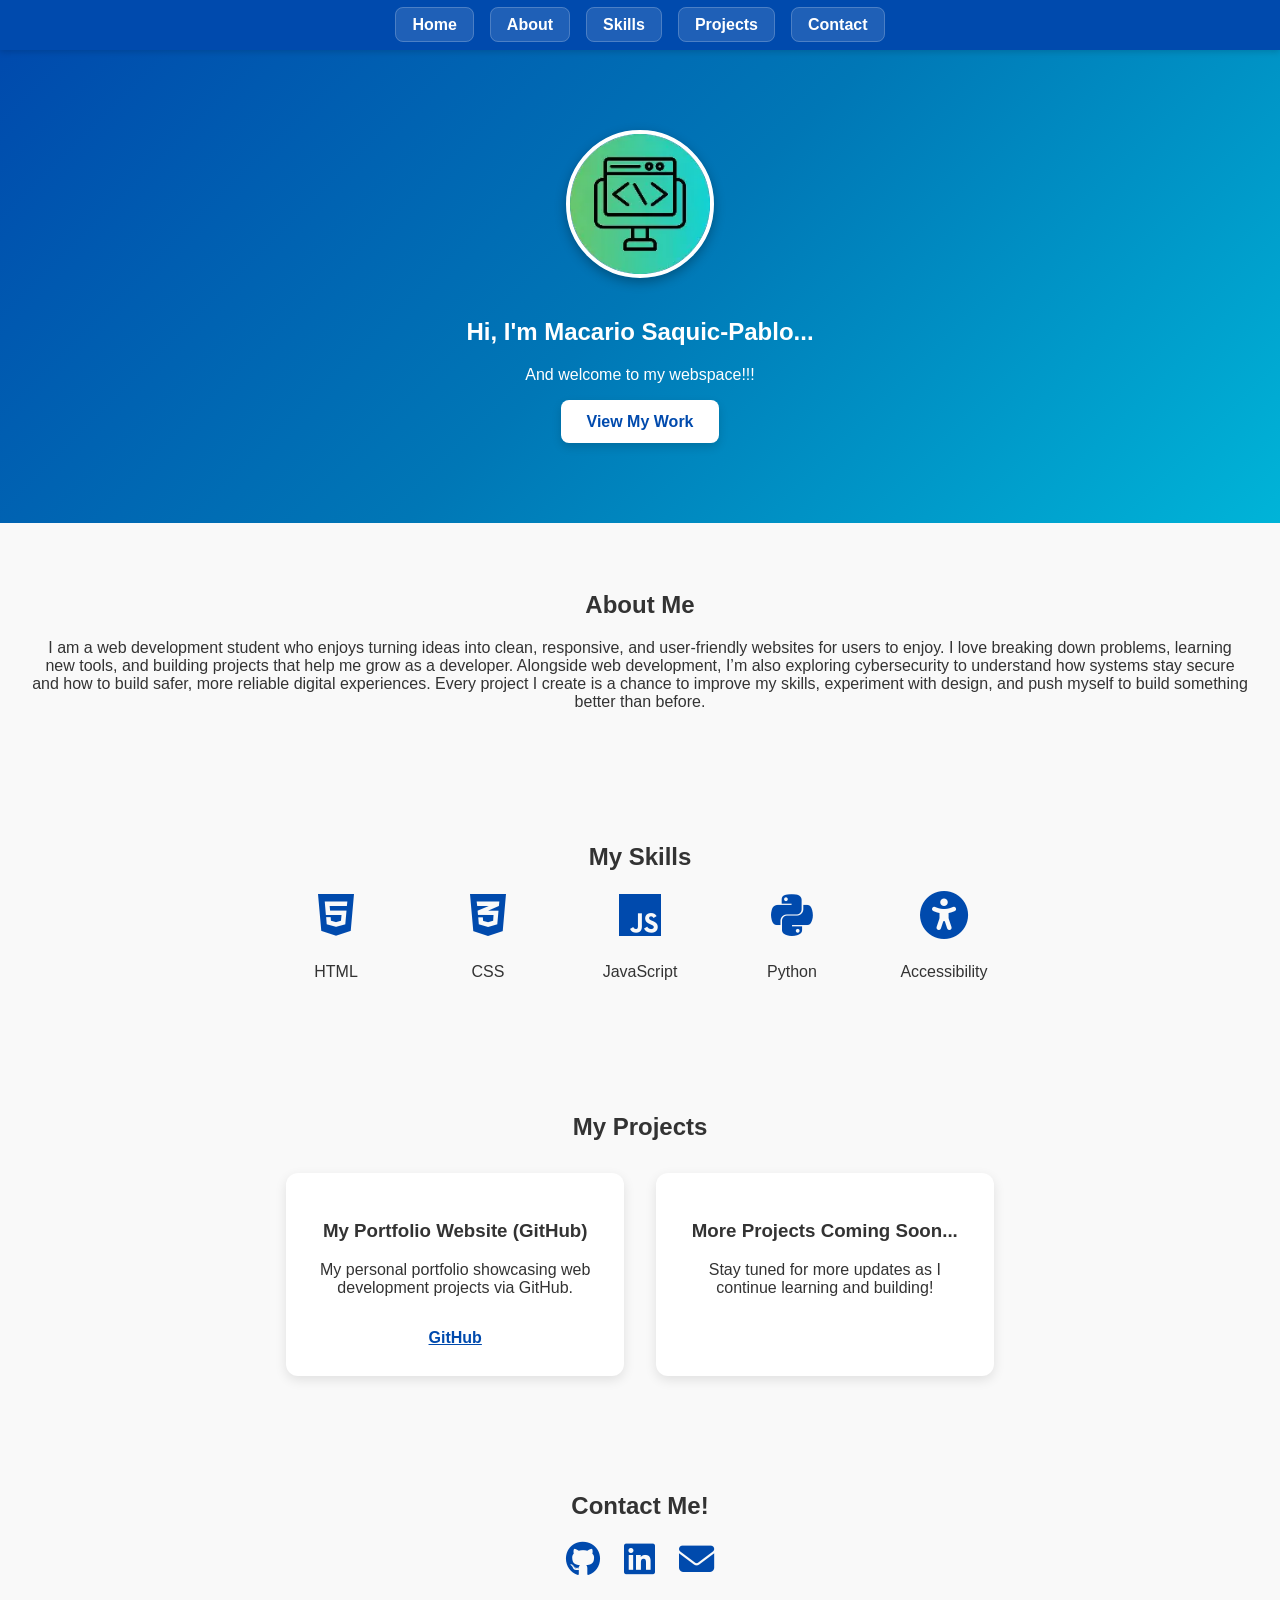
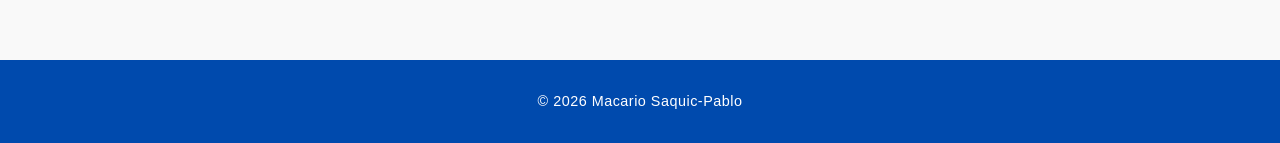
<file: index.html>
<!DOCTYPE html>
<html lang="en">
<head>
  <meta charset="UTF-8">
  <meta name="viewport" content="width=device-width, initial-scale=1.0">
  <title>Macario Saquic-Pablo | Portfolio</title>
  <link rel="stylesheet" href="style.css">
  <link rel="stylesheet" href="https://cdnjs.cloudflare.com/ajax/libs/font-awesome/6.5.0/css/all.min.css">
</head>
<body>

  <!-- Navigation -->
  <nav class="navbar">
    <ul class="nav-links">
      <li><a href="#home">Home</a></li>
      <li><a href="#about">About</a></li>
      <li><a href="#skills">Skills</a></li>
      <li><a href="#projects">Projects</a></li>
      <li><a href="#contact">Contact</a></li>
    </ul>
  </nav>

  <!-- Hero Section -->
  <section id="home" class="hero">
    <div class="hero-content">
      <img src="profile.jpg" alt="Profile Picture" class="profile-pic">
      <h2>Hi, I'm Macario Saquic-Pablo...</h2>
      <p>And welcome to my webspace!!!</p>
      <a href="#projects" class="btn">View My Work</a>
    </div>
  </section>

  <!-- About Section -->
  <section id="about" class="about">
    <h2>About Me</h2>
    <p>
      I am a web development student who enjoys turning ideas into clean, responsive, and user‑friendly websites for users to enjoy. I love breaking down problems, learning new tools, and building projects that help me grow as a developer. Alongside web development, I’m also exploring cybersecurity to understand how systems stay secure and how to build safer, more reliable digital experiences. Every project I create is a chance to improve my skills, experiment with design, and push myself to build something better than before.
    </p>
  </section>

  <!-- Skills Section -->
  <section id="skills" class="skills">
    <h2>My Skills</h2>
    <div class="skill-icons">
      <div><i class="fab fa-html5"></i><p>HTML</p></div>
      <div><i class="fab fa-css3-alt"></i><p>CSS</p></div>
      <div><i class="fab fa-js"></i><p>JavaScript</p></div>
      <div><i class="fab fa-python"></i><p>Python</p></div>
      <div><i class="fas fa-universal-access"></i><p>Accessibility</p></div>
    </div>
  </section>

  <!-- Projects Section --><section id="projects" class="projects">
  <h2>My Projects</h2>
  <div class="project-grid">

    <div class="project-card">
      <h3>My Portfolio Website (GitHub)</h3>
      <p>My personal portfolio showcasing web development projects via GitHub.</p>
      <a href="https://github.com/craftByCandlelight/portfolio-website" target="_blank">GitHub</a>
    </div>

    <div class="project-card">
      <h3>More Projects Coming Soon...</h3>
      <p>Stay tuned for more updates as I continue learning and building!</p>
    </div>

  </div>
</section>

<!-- Contact Section -->
  <section id="contact" class="contact">
    <h2>Contact Me!</h2>

    <div class="contact-links">
      <a href="https://github.com/craftByCandlelight" target="_blank">
        <i class="fa-brands fa-github"></i>
      </a>

      <a href="https://www.linkedin.com/in/macario-saquic-pablo-347299236/" target="_blank">
        <i class="fa-brands fa-linkedin"></i>
      </a>

      <a href="mailto:saquicpablom1@mail.montclair.edu">
        <i class="fa-solid fa-envelope"></i>
      </a>
    </div>
  </section>

  <!-- Footer -->
  <footer>
    <p>© 2026 Macario Saquic-Pablo</p>
  </footer>

</body>
</html>
</file>
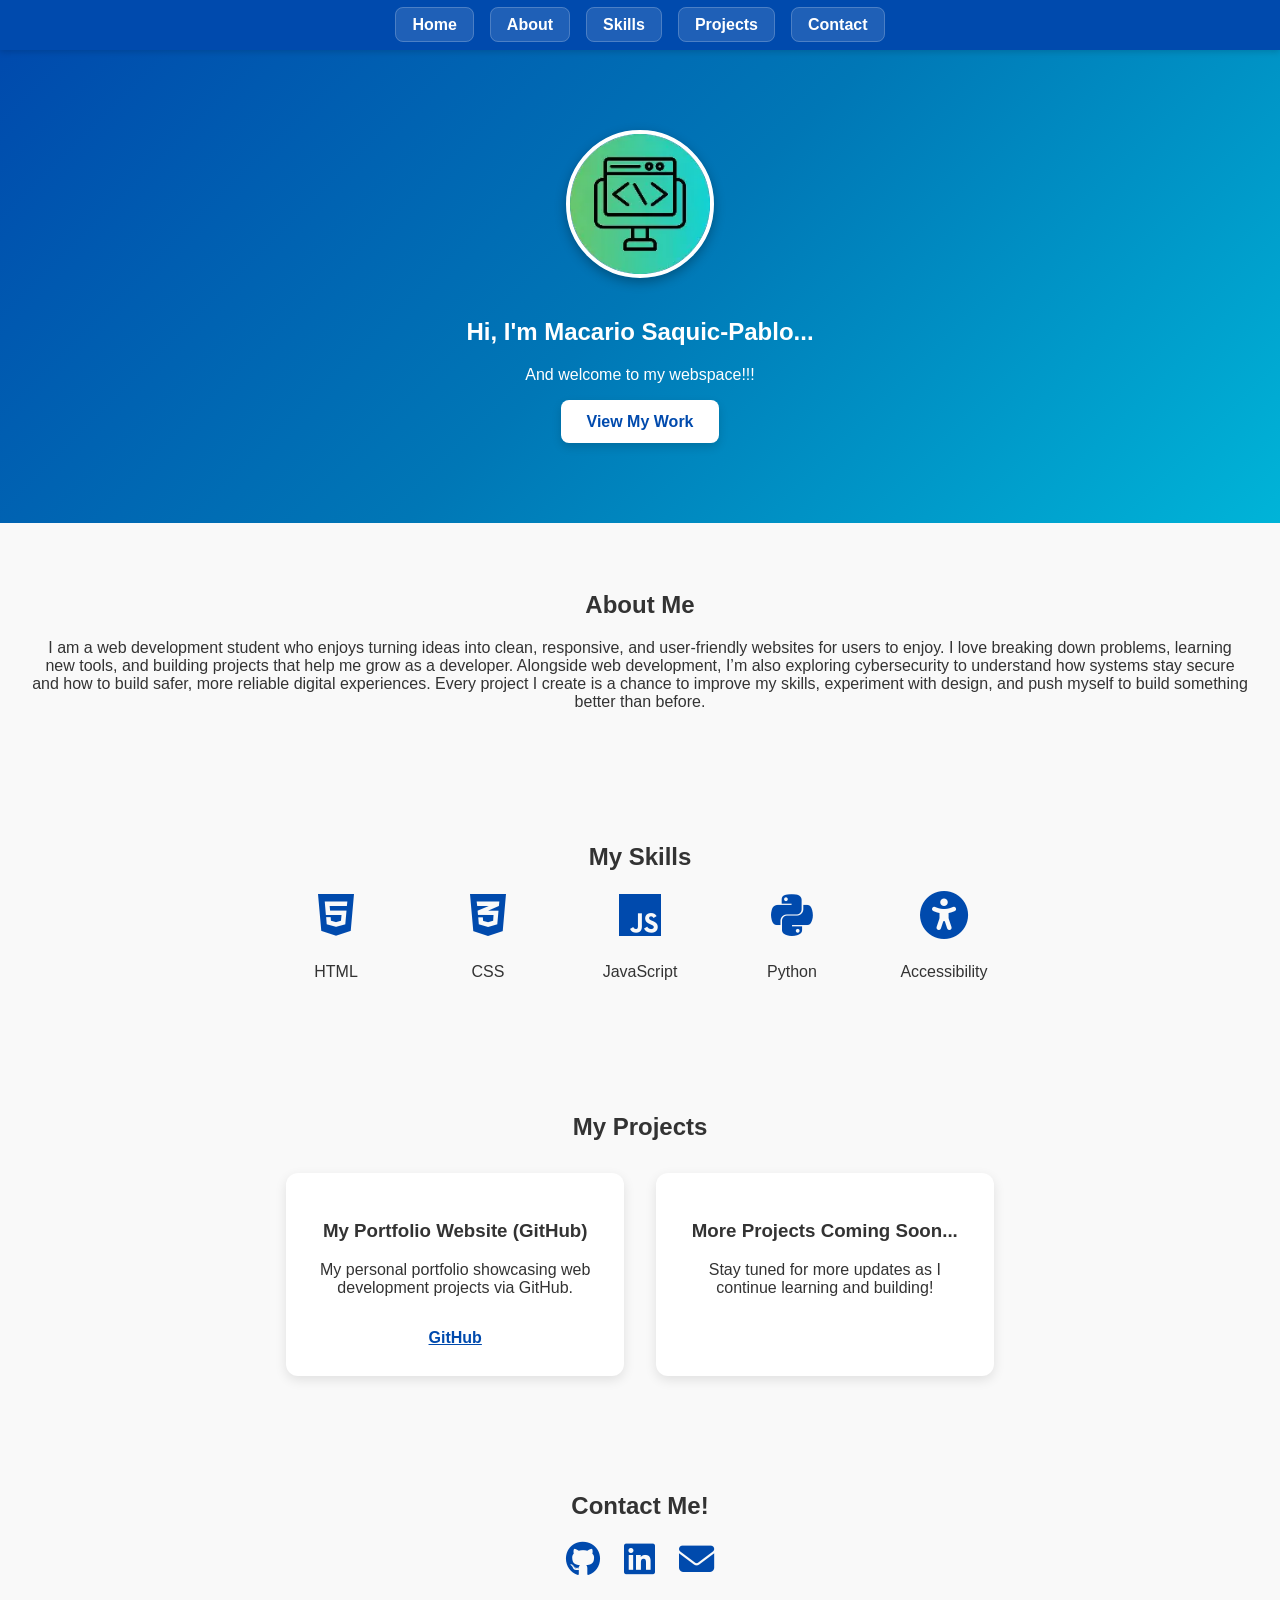
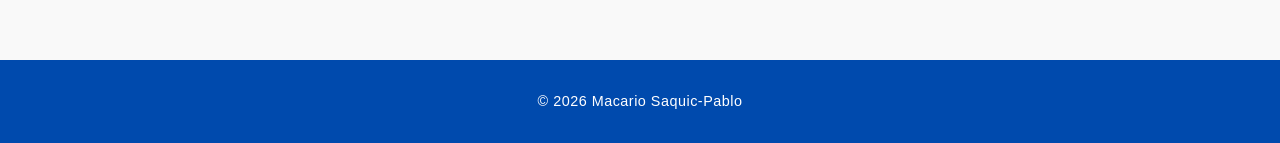
<file: portfolio-website.html>
<!DOCTYPE html>
<html lang="en">
<head>
  <meta charset="UTF-8">
  <meta name="viewport" content="width=device-width, initial-scale=1.0">
  <title>Macario Saquic-Pablo | Portfolio</title>
  <link rel="stylesheet" href="portfolio-website-style.css">
  <link rel="stylesheet" href="https://cdnjs.cloudflare.com/ajax/libs/font-awesome/6.5.0/css/all.min.css">
</head>
<body>

  <!-- Navigation -->
  <nav class="navbar">
    <ul class="nav-links">
      <li><a href="#home">Home</a></li>
      <li><a href="#about">About</a></li>
      <li><a href="#skills">Skills</a></li>
      <li><a href="#projects">Projects</a></li>
      <li><a href="#contact">Contact</a></li>
    </ul>
  </nav>

  <!-- Hero Section -->
  <section id="home" class="hero">
    <div class="hero-content">
      <img src="profile.jpg" alt="Profile Picture" class="profile-pic">
      <h2>Hi, I'm Macario Saquic-Pablo...</h2>
      <p>And welcome to my webspace!!!</p>
      <a href="#projects" class="btn">View My Work</a>
    </div>
  </section>

  <!-- About Section -->
  <section id="about" class="about">
    <h2>About Me</h2>
    <p>
      I am a web development student who enjoys turning ideas into clean, responsive, and user‑friendly websites for users to enjoy. I love breaking down problems, learning new tools, and building projects that help me grow as a developer. Alongside web development, I’m also exploring cybersecurity to understand how systems stay secure and how to build safer, more reliable digital experiences. Every project I create is a chance to improve my skills, experiment with design, and push myself to build something better than before.
    </p>
  </section>

  <!-- Skills Section -->
  <section id="skills" class="skills">
    <h2>My Skills</h2>
    <div class="skill-icons">
      <div><i class="fab fa-html5"></i><p>HTML</p></div>
      <div><i class="fab fa-css3-alt"></i><p>CSS</p></div>
      <div><i class="fab fa-js"></i><p>JavaScript</p></div>
      <div><i class="fab fa-python"></i><p>Python</p></div>
      <div><i class="fas fa-universal-access"></i><p>Accessibility</p></div>
    </div>
  </section>

  <!-- Projects Section --><section id="projects" class="projects">
  <h2>My Projects</h2>
  <div class="project-grid">

    <div class="project-card">
      <h3>My Portfolio Website (GitHub)</h3>
      <p>My personal portfolio showcasing web development projects via GitHub.</p>
      <a href="https://github.com/craftByCandlelight/portfolio-website" target="_blank">GitHub</a>
    </div>

    <div class="project-card">
      <h3>More Projects Coming Soon...</h3>
      <p>Stay tuned for more updates as I continue learning and building!</p>
    </div>

  </div>
</section>

<!-- Contact Section -->
  <section id="contact" class="contact">
    <h2>Contact Me!</h2>

    <div class="contact-links">
      <a href="https://github.com/craftByCandlelight" target="_blank">
        <i class="fa-brands fa-github"></i>
      </a>

      <a href="https://www.linkedin.com/in/macario-saquic-pablo-347299236/" target="_blank">
        <i class="fa-brands fa-linkedin"></i>
      </a>

      <a href="mailto:saquicpablom1@mail.montclair.edu">
        <i class="fa-solid fa-envelope"></i>
      </a>
    </div>
  </section>

  <!-- Footer -->
  <footer>
    <p>© 2026 Macario Saquic-Pablo</p>
  </footer>

</body>
</html>
</file>
<file: style.css>
body {
  font-family: 'Barlow', sans-serif;
  margin: 0;
  background-color: #f9f9f9;
  color: #333;
  text-align: center;
}

.navbar {
  display: flex;
  justify-content: center;
  align-items: center;
  gap: 2rem;
  background-color: #004aad;
  padding: 1rem 2.5rem;
  position: relative;
  box-shadow: 0 2px 6px rgba(0,0,0,0.15);
}

.logo {
  font-size: 1.5rem;
  font-weight: 700;
  color: white;
}

.nav-links {
  list-style: none;
  display: flex;
  gap: 1rem;
  padding: 0;
  margin: 0;
}

.nav-links a {
  color: white;
  text-decoration: none;
  font-weight: 600;
  padding: 0.5rem 1rem;
  border-radius: 8px;
  background: rgba(255,255,255,0.12);
  transition: 0.25s ease;
  border: 1px solid rgba(255,255,255,0.2);
}

.nav-links a:hover {
  background: white;
  color: #004aad;
  transform: translateY(-3px);
  box-shadow: 0 4px 10px rgba(0,0,0,0.2);
}

.nav-links a:active {
  transform: scale(0.95);
}

.hero {
  padding: 5rem 2rem;
  background: linear-gradient(135deg, #004aad, #0077b6, #00b4d8);
  color: white;
}

.profile-pic {
  width: 140px;
  height: 140px;
  border-radius: 50%;
  border: 4px solid white;
  box-shadow: 0 4px 12px rgba(0,0,0,0.3);
  margin-bottom: 1rem;
  animation: fadeIn 1.2s ease-in-out;
}

@keyframes fadeIn {
  from { opacity: 0; transform: scale(0.9); }
  to { opacity: 1; transform: scale(1); }
}

.btn {
  display: inline-block;
  background: #ffffff;
  color: #004aad;
  padding: 0.8rem 1.6rem;
  border-radius: 8px;
  text-decoration: none;
  font-weight: 600;
  transition: 0.3s ease;
  box-shadow: 0 4px 10px rgba(0,0,0,0.15);
}

.btn:hover {
  background: #e8f1ff;
  transform: translateY(-3px);
}

.about, .skills, .projects, .contact {
  padding: 3rem 2rem;
  text-align: center;
}

.skill-icons {
  display: flex;
  justify-content: center;
  flex-wrap: wrap;
  gap: 2rem;
}

.skill-icons div {
  text-align: center;
  width: 120px;
  transition: 0.3s ease;
}

.skill-icons div:hover {
  transform: translateY(-5px);
  filter: drop-shadow(0 0 10px rgba(0, 74, 173, 0.4));
}

.skill-icons i {
  font-size: 3rem;
  color: #004aad;
  margin-bottom: 0.5rem;
}

.project-grid {
  display: flex;
  justify-content: center;
  flex-wrap: wrap;
  gap: 2rem;
  margin-top: 2rem;
}

.project-card {
  background: white;
  border-radius: 12px;
  padding: 1.8rem;
  width: 280px;
  text-align: center;
  box-shadow: 0 4px 12px rgba(0,0,0,0.1);
  transition: 0.3s ease;
  animation: fadeUp 0.8s ease forwards;
  opacity: 0;
}

@keyframes fadeUp {
  from { opacity: 0; transform: translateY(20px); }
  to { opacity: 1; transform: translateY(0); }
}

.project-card:hover {
  transform: translateY(-6px) scale(1.03);
  box-shadow: 0 8px 20px rgba(0,0,0,0.2);
  filter: drop-shadow(0 0 12px rgba(0, 74, 173, 0.3));
}

.project-card a {
  display: inline-block;
  margin-top: 1rem;
  color: #004aad;
  font-weight: 600;
}

.contact-links {
  display: flex;
  justify-content: center;
  gap: 1.5rem;
}

.contact-links a {
  color: #004aad;
  font-size: 2.2rem;
  transition: 0.3s ease;
}

.contact-links a:hover {
  color: #0077b6;
  transform: scale(1.2);
  filter: drop-shadow(0 0 10px rgba(0, 74, 173, 0.4));
}

footer {
  background: #004aad;
  color: white;
  text-align: center;
  padding: 1.2rem;
  margin-top: 2rem;
  font-size: 0.9rem;
  letter-spacing: 0.5px;
}
</file>
<file: portfolio-website-style.css>
body {
  font-family: 'Barlow', sans-serif;
  margin: 0;
  background-color: #f9f9f9;
  color: #333;
  text-align: center;
}

.navbar {
  display: flex;
  justify-content: center;
  align-items: center;
  gap: 2rem;
  background-color: #004aad;
  padding: 1rem 2.5rem;
  position: relative;
  box-shadow: 0 2px 6px rgba(0,0,0,0.15);
}

.logo {
  font-size: 1.5rem;
  font-weight: 700;
  color: white;
}

.nav-links {
  list-style: none;
  display: flex;
  gap: 1rem;
  padding: 0;
  margin: 0;
}

.nav-links a {
  color: white;
  text-decoration: none;
  font-weight: 600;
  padding: 0.5rem 1rem;
  border-radius: 8px;
  background: rgba(255,255,255,0.12);
  transition: 0.25s ease;
  border: 1px solid rgba(255,255,255,0.2);
}

.nav-links a:hover {
  background: white;
  color: #004aad;
  transform: translateY(-3px);
  box-shadow: 0 4px 10px rgba(0,0,0,0.2);
}

.nav-links a:active {
  transform: scale(0.95);
}

.hero {
  padding: 5rem 2rem;
  background: linear-gradient(135deg, #004aad, #0077b6, #00b4d8);
  color: white;
}

.profile-pic {
  width: 140px;
  height: 140px;
  border-radius: 50%;
  border: 4px solid white;
  box-shadow: 0 4px 12px rgba(0,0,0,0.3);
  margin-bottom: 1rem;
  animation: fadeIn 1.2s ease-in-out;
}

@keyframes fadeIn {
  from { opacity: 0; transform: scale(0.9); }
  to { opacity: 1; transform: scale(1); }
}

.btn {
  display: inline-block;
  background: #ffffff;
  color: #004aad;
  padding: 0.8rem 1.6rem;
  border-radius: 8px;
  text-decoration: none;
  font-weight: 600;
  transition: 0.3s ease;
  box-shadow: 0 4px 10px rgba(0,0,0,0.15);
}

.btn:hover {
  background: #e8f1ff;
  transform: translateY(-3px);
}

.about, .skills, .projects, .contact {
  padding: 3rem 2rem;
  text-align: center;
}

.skill-icons {
  display: flex;
  justify-content: center;
  flex-wrap: wrap;
  gap: 2rem;
}

.skill-icons div {
  text-align: center;
  width: 120px;
  transition: 0.3s ease;
}

.skill-icons div:hover {
  transform: translateY(-5px);
  filter: drop-shadow(0 0 10px rgba(0, 74, 173, 0.4));
}

.skill-icons i {
  font-size: 3rem;
  color: #004aad;
  margin-bottom: 0.5rem;
}

.project-grid {
  display: flex;
  justify-content: center;
  flex-wrap: wrap;
  gap: 2rem;
  margin-top: 2rem;
}

.project-card {
  background: white;
  border-radius: 12px;
  padding: 1.8rem;
  width: 280px;
  text-align: center;
  box-shadow: 0 4px 12px rgba(0,0,0,0.1);
  transition: 0.3s ease;
  animation: fadeUp 0.8s ease forwards;
  opacity: 0;
}

@keyframes fadeUp {
  from { opacity: 0; transform: translateY(20px); }
  to { opacity: 1; transform: translateY(0); }
}

.project-card:hover {
  transform: translateY(-6px) scale(1.03);
  box-shadow: 0 8px 20px rgba(0,0,0,0.2);
  filter: drop-shadow(0 0 12px rgba(0, 74, 173, 0.3));
}

.project-card a {
  display: inline-block;
  margin-top: 1rem;
  color: #004aad;
  font-weight: 600;
}

.contact-links {
  display: flex;
  justify-content: center;
  gap: 1.5rem;
}

.contact-links a {
  color: #004aad;
  font-size: 2.2rem;
  transition: 0.3s ease;
}

.contact-links a:hover {
  color: #0077b6;
  transform: scale(1.2);
  filter: drop-shadow(0 0 10px rgba(0, 74, 173, 0.4));
}

footer {
  background: #004aad;
  color: white;
  text-align: center;
  padding: 1.2rem;
  margin-top: 2rem;
  font-size: 0.9rem;
  letter-spacing: 0.5px;
}
</file>
